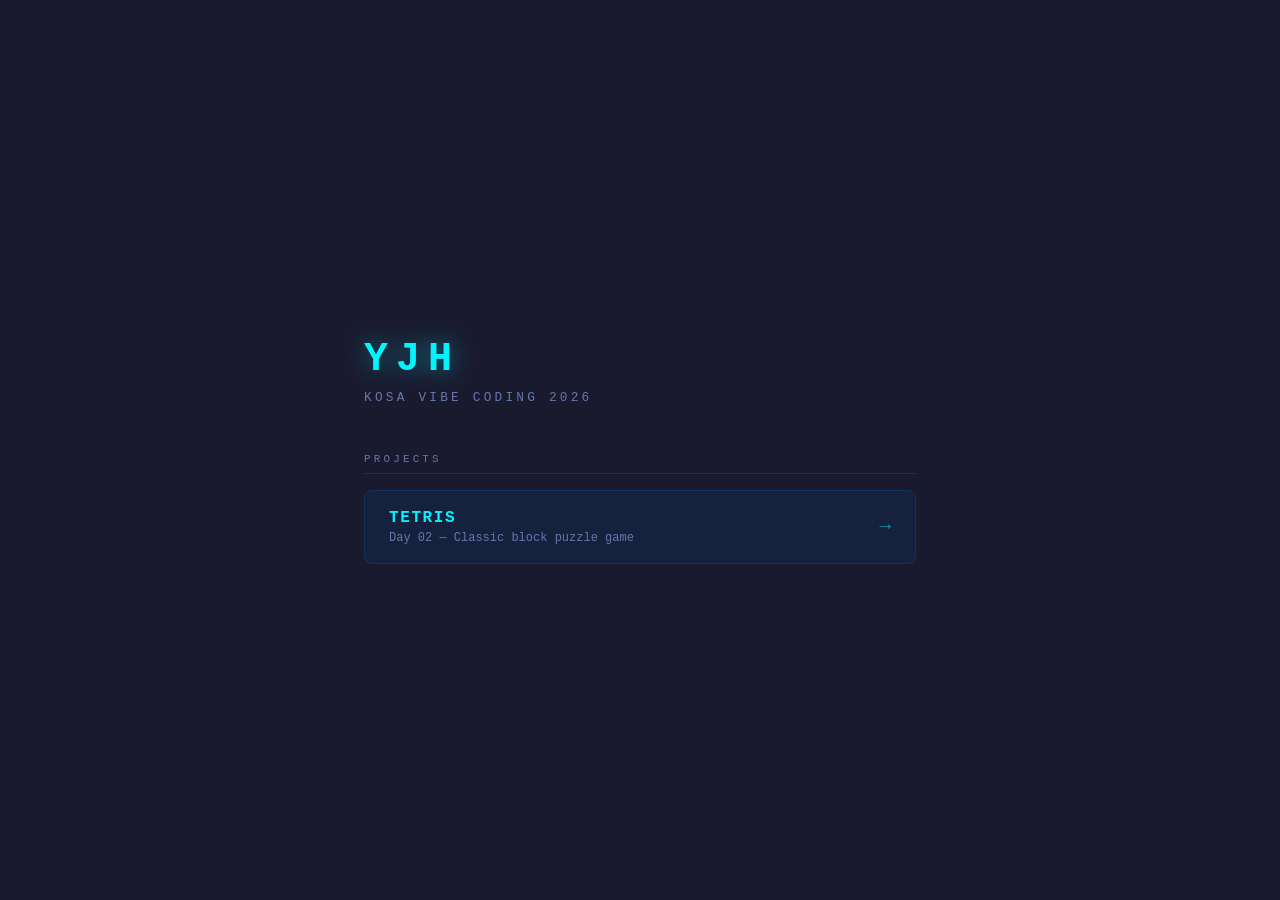
<file: index.html>
<!DOCTYPE html>
<html lang="ko">
<head>
  <meta charset="UTF-8">
  <meta name="viewport" content="width=device-width, initial-scale=1.0">
  <title>yjh - Vibe Coding</title>
  <style>
    * { margin: 0; padding: 0; box-sizing: border-box; }
    body {
      background: #1a1a2e;
      color: #e0e0e0;
      font-family: 'Courier New', monospace;
      min-height: 100vh;
      display: flex;
      justify-content: center;
      align-items: center;
    }
    .wrapper {
      padding: 48px 24px;
      max-width: 600px;
      width: 100%;
    }
    h1 {
      font-size: 2.5rem;
      letter-spacing: 0.5rem;
      color: #00f5ff;
      text-shadow: 0 0 24px #00f5ff88;
      margin-bottom: 8px;
    }
    .subtitle {
      font-size: 0.8rem;
      letter-spacing: 0.2rem;
      color: #6677aa;
      margin-bottom: 48px;
    }
    .section-title {
      font-size: 0.68rem;
      letter-spacing: 0.2rem;
      color: #6677aa;
      margin-bottom: 16px;
      padding-bottom: 8px;
      border-bottom: 1px solid #0f3460;
    }
    .card-list {
      display: flex;
      flex-direction: column;
      gap: 12px;
    }
    .card {
      display: flex;
      align-items: center;
      justify-content: space-between;
      background: #16213e;
      border: 1px solid #0f3460;
      border-radius: 8px;
      padding: 18px 24px;
      text-decoration: none;
      color: #e0e0e0;
      transition: border-color 0.2s, box-shadow 0.2s, transform 0.15s;
    }
    .card:hover {
      border-color: #00f5ff55;
      box-shadow: 0 0 20px #00f5ff22;
      transform: translateX(4px);
    }
    .card-name {
      font-size: 1rem;
      font-weight: bold;
      color: #00f5ff;
      letter-spacing: 0.1rem;
    }
    .card-desc {
      font-size: 0.75rem;
      color: #6677aa;
      margin-top: 4px;
    }
    .card-arrow {
      color: #00f5ff88;
      font-size: 1.2rem;
    }
  </style>
</head>
<body>
  <div class="wrapper">
    <h1>YJH</h1>
    <p class="subtitle">KOSA VIBE CODING 2026</p>

    <div class="section-title">PROJECTS</div>
    <div class="card-list">
      <a href="src/dbswnsgur/day02/tetris/" class="card">
        <div>
          <div class="card-name">TETRIS</div>
          <div class="card-desc">Day 02 — Classic block puzzle game</div>
        </div>
        <span class="card-arrow">→</span>
      </a>
    </div>
  </div>
</body>
</html>
</file>
